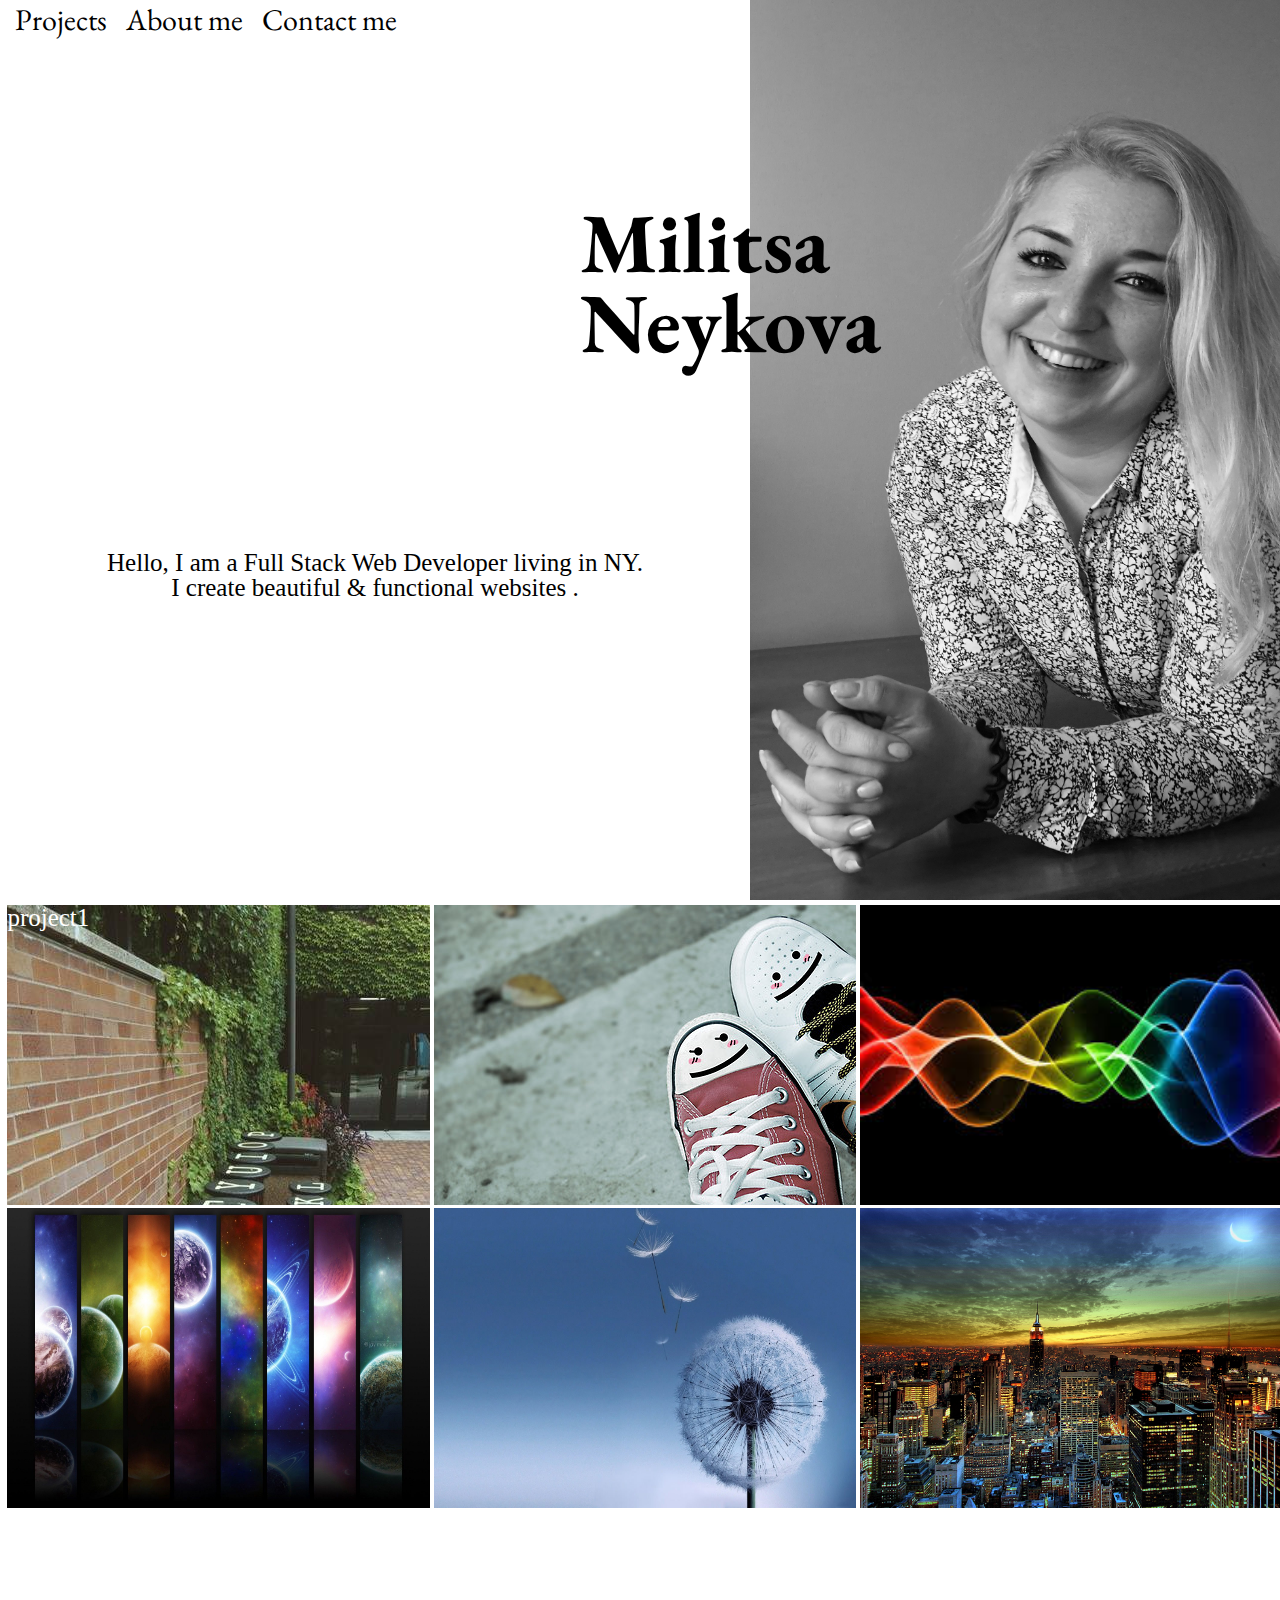
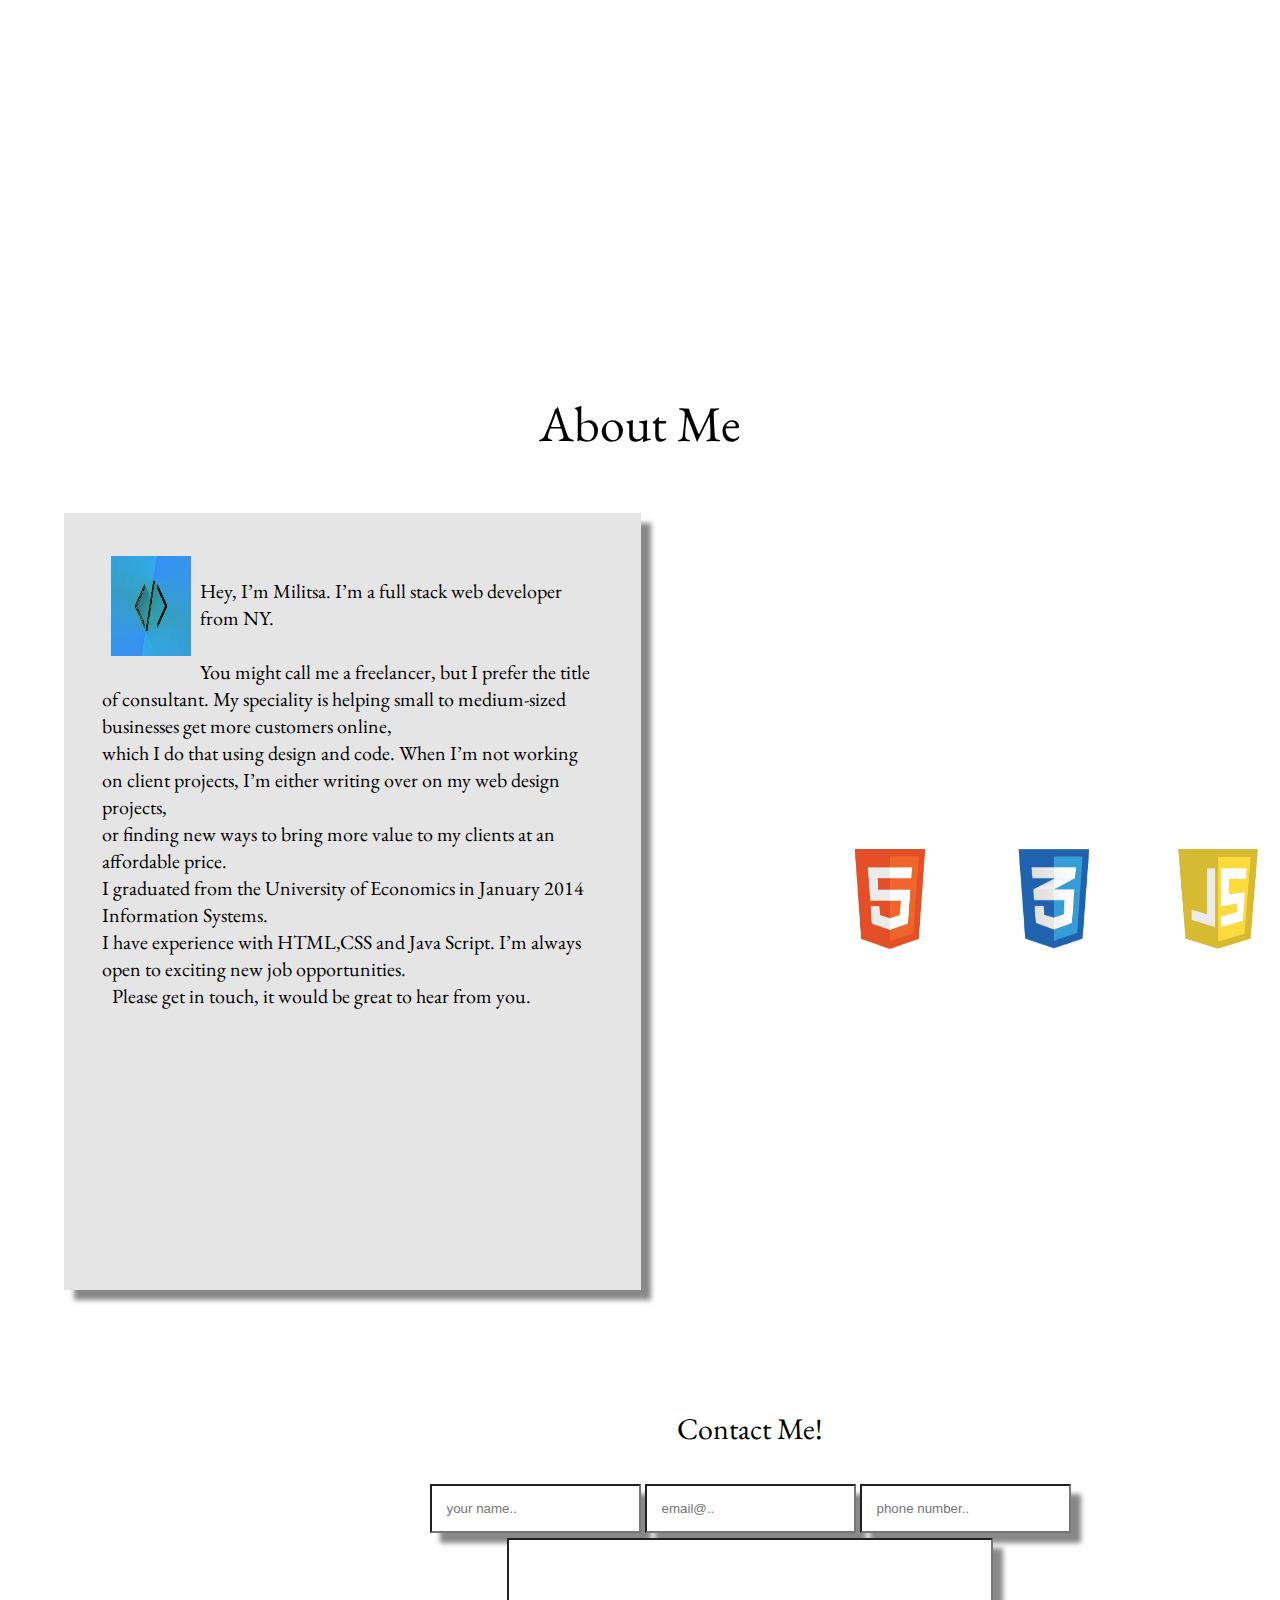
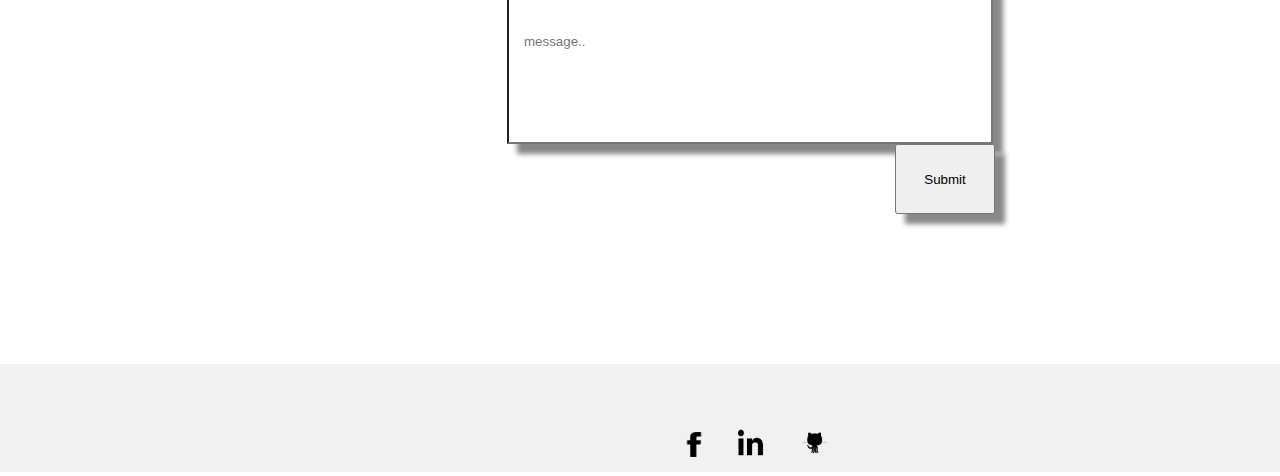
<file: about-me-page-Militsa/index.html>
<!DOCTYPE html>
<html>
<head>
  <title>My Page</title>
  <link rel="stylesheet" type="text/css" href="style.css">
  <link rel="stylesheet" type="text/css" href="reset.css">
  <link href="https://fonts.googleapis.com/css?family=EB+Garamond" rel="stylesheet">
</head>
<body>
    <div class main>
        <div class="content">
                <div class="navbar">
                        <ul>
                             <li><a href="#projects" class="active">Projects</a></li>
                             <li><a href="#aboutMe" class="active">About me </a></li>
                             <li><a href="#contact">Contact me</a></li>
                       </ul>
                </div>
                <h1>Militsa</h1>
                <h2>Neykova</h2>
                <p>Hello, I am a  Full Stack Web Developer  living in NY.<br />
                      I create beautiful & functional websites .   </p>
               <!--   <p> Design is not just what it looks like and feels like.Design is how it works.<br />
                        Steve Jobs
                </p> -->
         </div>
        <div id="picture">
            <img src="images/militsa.jpg">
        </div>
    </div>
    <div class="projects">
        <div id="project1">
            <p><a name="projects">project1</p>
            <img src="images/pic.jpg">
        </div>
        <div id="project2">
             <p><a name="projects">project2</p>
             <img src="images/smile.jpg">
        </div>
        <div id="project3">
            <p><a name="projects">project3</p>
             <img src="images/smoke.jpeg">
        </div>
        <div id="project4">
             <p><a name="projects">project4</p>
             <img src="images/earth.jpeg">
        </div>
        <div id="project5">
            <p><a name="projects">project5</p>
             <img src="images/wish.jpeg">
        </div>
        <div id="project6">
              <p><a name="projects">project5</p>
             <img src="images/ny.jpeg">
        </div>
    </div>
        <div id="map"><iframe src="https://www.google.com/maps/embed?pb=!1m14!1m8!1m3!1d774287.7919461143!2d-73.978003!3d40.70565!3m2!1i1024!2i768!4f13.1!3m3!1m2!1s0x89c24fa5d33f083b%3A0xc80b8f06e177fe62!2sNew+York%2C+NY!5e0!3m2!1sen!2sus!4v1498941886690" frameborder="0" style="border:0" allowfullscreen></iframe>
    </div>
    <div class="aboutMe clearfix" >
        <h2><a name="aboutMe">About Me</a></h2>
            <div id="paragrapf">
                            
                <p>
                    <img id = "smartPic"  src="images/p.jpeg">
                        <h1>Hey, I’m Militsa. I’m a full stack web developer from NY.</h1><br/>
                        You might call me a freelancer, but I prefer the title of consultant.
                        My speciality is helping small to medium-sized businesses get more customers online, <br/>
                        which I do that using design and code.
                        When I’m not working on client projects, I’m either writing over on my web design projects,  <br />
                        or finding new ways to bring more value to my clients at an affordable price.<br />
                        I graduated from the University of Economics  in January 2014 Information Systems. <br />
                        I have experience with HTML,CSS and Java Script.

                        I’m always open to exciting new job opportunities.<br />
                        Please get in touch, it would be great to hear from you.
                </p>
    
            </div>
            <img id ="firstImg" src="images/html.png" >
            <img  id ="secondImg" src="images/css.png" >
            <img  id ="thirdImg" src="javascript.png" >
    </div>
    <div class="contact">
    <h2><a name="contact">Contact Me!</a></h2>
        <form class="contactMainForm">
            <div class="contactForm">
                <input id="name" type="text"  name="firstname" placeholder="your name..">
                <input id="email" type="text"  name="email" placeholder="email@..">
                <input id="phone" type="text"  name="phone" placeholder="phone number.."><br />
                <input id="message" type="text"  name="message" placeholder="message..">
            </div>
                <input id="submit" type="submit" value="Submit">
    </form>
     <section class="menu-section">
            <nav  role="navigation">
                <ul class="fcontent">
                    <li><a href="http://facebook.com">
                            <img id="f" src="images/facebook.png"></a></li>
                    <li><a href="http://linkedin.com">
                            <img src="images/linked-in.png"></a></li>
                    <li><a href="http://youtube.com">
                            <img src="images/github.png"></a></li>
                </ul>
            </nav>
    </section>
    </div>
</body>
</html>
</file>
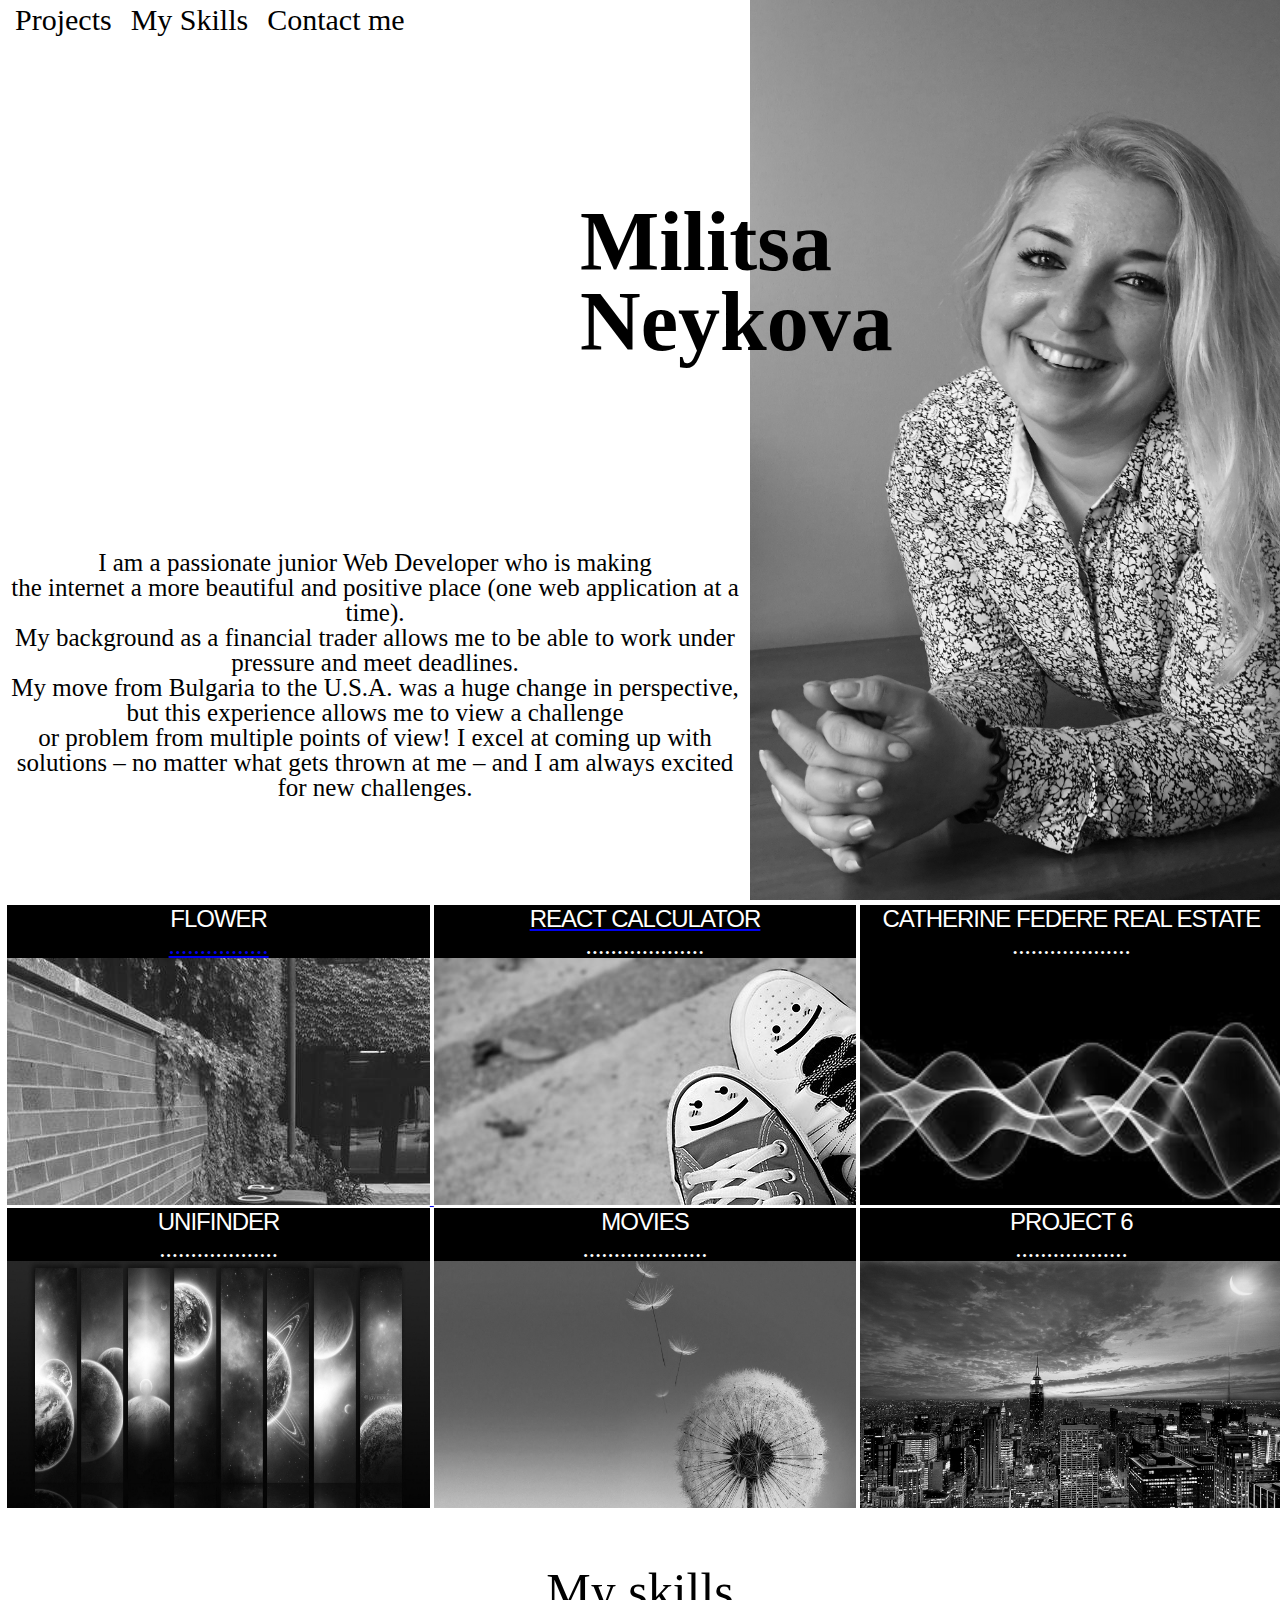
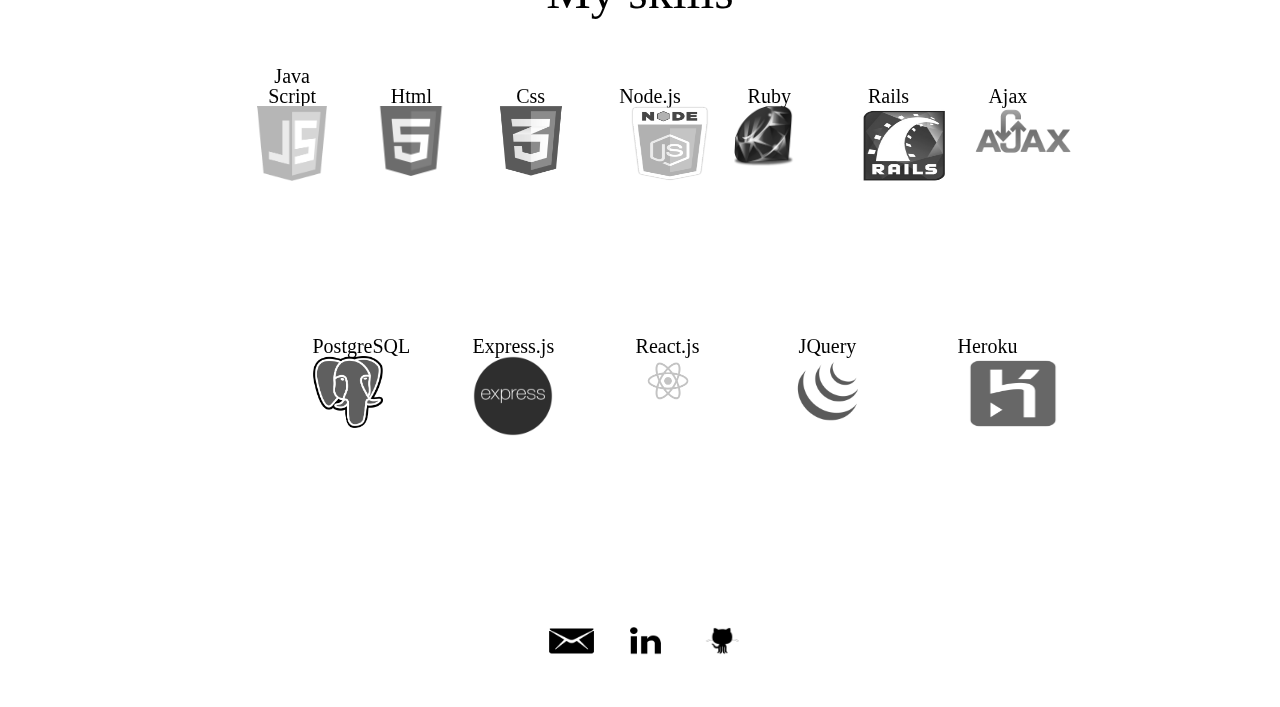
<file: images/My Page.htm>
<!DOCTYPE html>
<!-- saved from url=(0095)file:///Users/militsaneykova/Desktop/wdi/UNIT_01/HW/militsaneykova.github.io/index.html#aboutMe -->
<html><head><meta http-equiv="Content-Type" content="text/html; charset=UTF-8">
  <title>My Page</title>
  <link rel="stylesheet" type="text/css" href="./My Page_files/style.css">
  <link rel="stylesheet" type="text/css" href="./My Page_files/reset.css">
  <link href="./My Page_files/css" rel="stylesheet">
</head>
<body>
    <div class="" main="">
        <div class="content">
                <div class="navbar">
                        <ul>
                             <li><a href="file:///Users/militsaneykova/Desktop/wdi/UNIT_01/HW/militsaneykova.github.io/index.html#projects" class="active">Projects</a></li>
                             <li><a href="file:///Users/militsaneykova/Desktop/wdi/UNIT_01/HW/militsaneykova.github.io/index.html#aboutMe" class="active">My Skills </a></li>
                             <li><a href="file:///Users/militsaneykova/Desktop/wdi/UNIT_01/HW/militsaneykova.github.io/index.html#contact">Contact me</a></li>
                       </ul>
                </div>
                <h1>Militsa</h1>
                <h2>Neykova</h2>
                <p>I am a passionate junior Web Developer who is making  <br> the internet a more beautiful
                    and positive place (one web application at a time). <br>
                    My background as a financial trader allows me to be able to work under pressure and meet deadlines. <br>
                    My move from Bulgaria to the U.S.A. was a huge change in perspective, but this experience allows me to view a challenge <br>
                    or problem from multiple points of view! I excel at coming up with solutions – no matter what gets thrown at me – and I am always excited for new challenges.</p>
               <!--   <p> Design is not just what it looks like and feels like.Design is how it works.<br />
                        Steve Jobs
                </p> -->
         </div>
        <div id="picture">
            <img src="./My Page_files/militsa.jpg">
        </div>
    </div>
    <div class="projects">
        <div id="project1">
            <h2 class="project_name">Flower</h2>
            <p><a name="projects" href="http://cowboy-eagle-64041.bitballoon.com/">................</a></p><a name="projects" href="http://cowboy-eagle-64041.bitballoon.com/">
            <img src="./My Page_files/pic.jpg">
        </a></div><a name="projects" href="http://cowboy-eagle-64041.bitballoon.com/">
        </a><div id="project2"><a name="projects" href="http://cowboy-eagle-64041.bitballoon.com/">
             <h2 class="project_name">React Calculator</h2>                
             </a><p><a name="projects" href="http://cowboy-eagle-64041.bitballoon.com/"></a><a name="projects">...................</a></p><a name="projects">
             <img src="./My Page_files/smile.jpg">
        </a></div><a name="projects">
        </a><div id="project3"><a name="projects">
             <h2 class="project_name">Catherine Federe Real Estate</h2>                
             </a><p><a name="projects"></a><a name="projects">...................</a></p><a name="projects">
             <img src="./My Page_files/smoke.jpeg">
        </a></div><a name="projects">
        </a><div id="project4"><a name="projects">
             <h2 class="project_name">unifinder</h2>                
             </a><p><a name="projects"></a><a name="projects">...................</a></p><a name="projects">
             <img src="./My Page_files/earth.jpeg">
        </a></div><a name="projects">
        </a><div id="project5"><a name="projects">
            <h2 class="project_name">Movies</h2>                
            </a><p><a name="projects"></a><a name="projects">....................</a></p><a name="projects">
             <img src="./My Page_files/wish.jpeg">
        </a></div><a name="projects">
        </a><div id="project6"><a name="projects">
            <h2 class="project_name">Project 6</h2>                                
            <h2 class="project_name"></h2>                
              </a><p><a name="projects"></a><a name="projects">..................</a></p><a name="projects">
             <img src="./My Page_files/ny.jpeg">
        </a></div><a name="projects">
    </a></div><a name="projects">
        <!--<div id="map"><iframe src="https://www.google.com/maps/embed?pb=!1m14!1m8!1m3!1d774287.7919461143!2d-73.978003!3d40.70565!3m2!1i1024!2i768!4f13.1!3m3!1m2!1s0x89c24fa5d33f083b%3A0xc80b8f06e177fe62!2sNew+York%2C+NY!5e0!3m2!1sen!2sus!4v1498941886690" frameborder="0" style="border:0" allowfullscreen></iframe>-->
    
    <!-- <div class="pictures"> 
            <img class ="pic" id ="firstImg" src="images/html.png" >
            <img class ="pic" id ="secondImg" src="images/css.png" >
            <img class ="pic" id ="thirdImg" src="images/javascript.png" >
            <img class ="pic" id ="nodejs" src="images/nodejs.png" >            
            <img class ="pic" id ="react" src="images/react.png" >
            <img class ="pic" id ="express" src="images/express.png" >
            <img class ="pic" id ="jquery" src="images/jquery.png" >
            <img class ="pic" id ="postgresql" src="images/postgresql.png" >
            <img class ="pic" id ="json" src="images/json.png" >
            <img class ="pic" id ="ajax" src="images/ajax.png" >
            <img class ="pic" id ="moca" src="images/moca.png" >
            <img class ="pic" id ="heroku" src="images/heroku.png" >
            <img class ="pic" id ="rubyonrails" src="images/rubyonrails.png" >
            <img class ="pic" id ="ruby" src="images/ruby.png" > 
         </div>  
     </div>  -->
    <div class="skills">
        <h1>My skills</h1>
        <!-- <div class="single_skill">  -->
            <div class="skill_col_1">
                <div class="js">
                    <h3>Java Script</h3>
                    <img class="pic" id="thirdImg" src="./My Page_files/javascript.png">            
                </div>
                <div class="html">
                    <h3>Html</h3>
                    <img class="pic" id="firstImg" src="./My Page_files/html.png">
                </div>
                <div class="css">
                    <h3>Css</h3>
                    <img class="pic" id="secondImg" src="./My Page_files/css.png">            
                </div>
                <div class="node">
                    <h3>Node.js</h3>
                    <img class="pic" id="nodejs" src="./My Page_files/nodejs.png">                        
                    </div>
                <div class="ruby">
                    <h3>Ruby</h3>
                    <img class="pic" id="ruby" src="./My Page_files/ruby.png"> 
                </div>
                <div class="rails">
                    <h3>Rails</h3>
                     <img class="pic" id="rubyonrails" src="./My Page_files/rubyonrails.png">    
                </div>
                <div class="ajax">
                     <h3>Ajax</h3>
                    <img class="pic" id="ajax" src="./My Page_files/ajax.png">           
                </div>
                <div class="sql">
                     <h3>PostgreSQL</h3>
                    <img class="pic" id="postgresql" src="./My Page_files/postgresql.png">            
                </div>
                <div class="express">   
                    <h3>Express.js</h3>
                    <img class="pic" id="express" src="./My Page_files/express.png">            
                </div>
                <div class="react">
                    <h3>React.js</h3>
                 <img class="pic" id="react" src="./My Page_files/react.png">            
                </div>
                
                <div class="jquery">
                    <h3>JQuery</h3>
                    <img class="pic" id="jquery" src="./My Page_files/jquery.png">                                
                </div>
                <div class="heroku">
                    <h3>Heroku</h3>
                    <img class="pic" id="heroku" src="./My Page_files/heroku.png">    
                </div>
       
                <!-- <div class="moca">
                    <h3>Moca</h3>
                    <img class ="pic" id ="moca" src="images/jquery.png" >            
                </div> -->
            </div>
        <!-- </div> -->
    </div>
    </a><footer class="fcontent"><a name="projects">
    </a><ul name="contact"><a name="projects">
        </a><li><a name="projects"></a><a href="http://gmail.com/">
               <img id="ln" src="./My Page_files/mail.png"></a></li>
       <li><a href="http://linkedin.com/">
               <img id="ln" src="./My Page_files/linked-in.png"></a></li>
       <li><a href="https://github.com/militsaneykova">
               <img id="git" src="./My Page_files/github.png"></a></li>
    </ul>
   </footer>
    
    <!-- <div class="aboutMe clearfix" > -->
       
            <!-- <div id="paragrapf">           
                <p>
                        <h1>Hey, I’m Militsa. I’m a full stack web developer from NY.</h1><br/>
                        <br />
                        When I’m not working on client projects, I’m either writing over on my web design projects,  <br />
                        or finding new ways to bring more value to my clients.<br />

                        I’m always open to exciting new job opportunities.<br />
                        Please get in touch, it would be great to hear from you.
                </p> -->
                <!-- <form class="contactMainForm">
                    <div class="contactForm">
                        <input id="name" type="text"  name="firstname" placeholder="your name..">
                        <input id="email" type="text"  name="email" placeholder="email@..">
                        <input id="phone" type="text"  name="phone" placeholder="phone number.."><br />
                        <input id="message" type="text"  name="message" placeholder="message..">
                    </div>
                        <input id="submit" type="submit" value="Submit">
                </form> -->
                
            <!-- </div> -->
       


</body></html>
</file>
<file: about-me-page-Militsa/style.css>
*{
  margin: 0 ;
}
.main{
  width: 1100px;
}
.navbar {
 position: absolute;
 text-align: center;
 margin:0px;
  left: 0;
}
ul li {
  display: inline-block;
  margin-left: 15px;
  margin-top: 5px;
  font-size: 30px;
}
 li a{
  color:black;
  text-decoration: none;
  font-family: 'EB Garamond', serif;
}
ul li:hover{
  text-decoration: underline;
  font-size: 35px;
  transition: linear 0.5s;
 }
.content{
  width: 750px;
  height: 700px;
  background-color: white;
  height:900px;
  display: inline-block;
  position: relative;
 }
.content h1 {
  font-size: 84px;
  font-family: 'EB Garamond', serif;
  color:black;
  width: 500px;
  height: 50px;
  margin-top: 200px;
  margin-left: 580px;
  position: absolute;
   z-index: 99;
   font-weight: bold;
   animation: move 5s forwards;
 }
 @keyframes move {
   0% {  left: -1200px; }
  100% { left: -400px; }
}
.content h2 {
  font-size: 84px;
  font-family: 'EB Garamond', serif;
  color:black;
  width: 500px;
  height: 50px;
  margin-top: 280px;
  margin-left: 580px;
  position: absolute;
  z-index: 99;
  font-weight: bold;
  animation: moveMe 5s forwards;
 }
  @keyframes moveMe {
   0% {  right: -1200px; }
  100% { right: -110px; }
}

 .content p{
  margin-top: 550px;
  font-size: 25px;
  text-align: center;
 }
#picture{
  position: absolute;
  display: inline-block;
}
#picture img{
  width:685px;
  height: 900px;
  filter: grayscale(100%);
}
.projects{
  width: 100%;
  text-align: center;
  padding: 5px;
  /* position: relative; */
}
#project1, #project2, #project3, #project4, #project5, #project6{
  width: 33%;
  height: 300px;
  background-color:rgba(0, 0, 0, 0.5);
  display: inline-block;
  color:white;
  overflow: hidden;
  position: relative;
}
#project1:hover {
  background-color: transparent;
}
.projects #project1 img{
  /* filter: grayscale(100%); */
  background-color: rgba(0, 0, 0, 0.5);
}
.projects #project1:hover img ,.projects #project3:hover img, .projects #project2:hover img,
 .projects #project4:hover img, .projects #project5:hover img,  .projects #project6:hover img{
  /* filter: grayscale(0); */
  transition: 1s ease-in-out;
}
.projects #project2 img{
   /* filter: grayscale(100%); */
}
.projects #project3 img{
  width: 100%;
  height: 300px;
  /* filter: grayscale(100%); */
}
.projects #project4 img{
  /* filter: grayscale(100%); */
  width: 100%;
  height: 300px;
}
.projects #project5 img{
  /* filter: grayscale(100%); */
  width: 100%;
  height: 300px;
}
.projects #project6 img{
  /* filter: grayscale(100%); */
  width: 100%;
  height: 300px;
}
#project1 p, #project2 p, #project3 p, #project4 p, #project5 p, #project6 p{
  position: absolute;
  font-size: 25px;
  width: 10px;
  height: 10px;
  /* top: 30px; */
}
#map iframe{
  width: 100%;
  height: 400px;
  filter: grayscale(100%);
}
.aboutMe{
  width: 100%;
  height: 750px;
  background-color: white;
  position: relative;
}
.aboutMe h2{
  margin-top: 5%;
  font-size: 50px;
  font-family:  'EB Garamond', serif;
  text-align: center;
}
.aboutMe img{
  width: 80px;
  height: 100px;
}
#firstImg{
  padding-left: 850px;
}
#thirdImg{
  padding-left: 80px;
}
#secondImg{
  padding-left:  80px;
  padding-top: 400px;
}
#paragrapf p{
  float: left;
  padding: 5px;
}
.clearfix :before ,
.clearfix :after{
  display: inline-block;
  content: " ";
  clear: both;
}
#paragrapf{
  position: absolute;
  background-color: rgba(0, 0, 0, 0.1);
  height:700px;
  width: 500px;
  margin-top: 5%;
  margin-left: 5%;
  margin-bottom: 5%;
  box-shadow: 10px 10px 5px #888888;
  font-size: 20px;
  font-family: 'EB Garamond', serif;
  padding: 3%;
  line-height: 27px;
}
.contact{
  margin-top: 25%;
  margin-bottom: 10%;
  width: 1500px;
  height: 300px;
  text-align: center;
}
.contactForm #name,#phone,#email {
  padding: 15px;
  margin-top: 15px;
  text-align: left;
  overflow: hidden;
  box-shadow: 10px 10px 5px #888888;
}
.contactForm #message{
  margin-top: 5px;
  padding-left: 15px;
  width: 465px;
  height: 200px;
  box-shadow: 10px 10px 5px #888888;
}
.contact h2{
  font-family: 'EB Garamond', serif;
  font-size: 30px;
  padding: 25px;
}
#submit{
  width: 100px;
  height: 70px;
  margin-left: 390px;
  box-shadow: 10px 10px 5px #888888;
}
.menu-section{
   text-align: center;
   padding-top: 50px;
   background: #f1f1f1;
  }

.showOnScreen {
   position: absolute ;
   height: 1px;
   width: 1px;
   overflow: hidden;
  }

.showOnScreen:hover {
   background-color: #f1f1f1;
   display: block;
   font-size: 14px;
   font-weight: bold;
   height: auto;
   padding: 15px 23px 14px;
   text-decoration: none;
   top: 5px;
   width: auto;
  }

.menu-section img{
  width: 45px;
  height: 48px;
  overflow: hidden;
}
#f {
  height: 25px;
  width: 30px;
  padding-bottom: 10px;
}
.menu-section{
  margin-top: 150px;
}
</file>
<file: images/My Page_files/style.css>
*{
  margin: 0 ;
}
.main{
  width: 1100px;
}
.navbar {
 position: absolute;
 text-align: center;
 margin:0px;
 left: 0;
}
ul li {
  display: inline-block;
  margin-left: 15px;
  margin-top: 5px;
  font-size: 30px;
}
 li a{
  color:black;
  text-decoration: none;
  font-family: 'EB Garamond', serif;
}
ul li:hover{
  text-decoration: underline;
  font-size: 35px;
  transition: linear 0.5s;
 }
.content{
  width: 750px;
  height: 700px;
  background-color: white;
  height:900px;
  display: inline-block;
  position: relative;
 }
.content h1 {
  font-size: 84px;
  font-family: 'EB Garamond', serif;
  color:black;
  width: 500px;
  height: 50px;
  margin-top: 200px;
  margin-left: 580px;
  position: absolute;
   z-index: 99;
   font-weight: bold;
   animation: move 5s forwards;
 }
 @keyframes move {
   0% {  left: -1200px; }
  100% { left: -400px; }
}
.content h2 {
  font-size: 84px;
  font-family: 'EB Garamond', serif;
  color:black;
  width: 500px;
  height: 50px;
  margin-top: 280px;
  margin-left: 580px;
  position: absolute;
  z-index: 99;
  font-weight: bold;
  animation: moveMe 5s forwards;
 }
  @keyframes moveMe {
   0% {  right: -1200px; }
  100% { right: -110px; }
}

 .content p{
  margin-top: 550px;
  font-size: 25px;
  text-align: center;
 }
#picture{
  position: absolute;
  display: inline-block;
}
#picture img{
  width: 685px;
  height: 900px;
  filter: grayscale(100%);
  /* add this  */
  position: relative;
}
/* text inside of the project box */
.projects{
  width: 100%;
  text-align: center;
  padding: 5px;
}
#project1, #project2, #project3, #project4, #project5, #project6{
  width: 33%;
  height: 300px;
  background-color: black;
  display: inline-block;
  color:white;
  overflow: hidden;
}
.projects #project1 img{
  filter: grayscale(100%);
}
.projects #project1:hover img ,.projects #project3:hover img, .projects #project2:hover img,
 .projects #project4:hover img, .projects #project5:hover img,  .projects #project6:hover img{
  filter: grayscale(0);
  transition: 1s ease-in-out;
}
.projects #project2 img {
   filter: grayscale(100%);
}
.projects #project3 img{
  width: 100%;
  height: 300px;
  filter: grayscale(100%);
}
.projects #project4 img{
  filter: grayscale(100%);
  width: 100%;
  height: 300px;
}
.projects #project5 img{
  filter: grayscale(100%);
  width: 100%;
  height: 300px;
}
.projects #project6 img{
  filter: grayscale(100%);
  width: 100%;
  height: 300px;
}
#project1 p, #project2 p, #project3 p, #project4 p, #project5 p, #project6 p{
  font-size: 25px;
}

/* #map iframe{
  width: 100%;
  height: 400px;
  /* filter: grayscale(100%); 
} */
.aboutMe{
  width: 100%;
  height: 750px;
  background-color: white;
  position: relative;
}
/* .pictures{
  width: 150px;
  height: 150px;
  display: flex;
  flex-wrap: wrap;  
  /* margin-left: 800px; */
/* } */
 .pic{
  width: 90px;;
  height: 120px; 
  }  
.aboutMe h2{
  margin-top: 5%;
  font-size: 50px;
  font-family:  'EB Garamond', serif;
  text-align: center;
}
.aboutMe img{
  width: 80px;
  height: 100px;
}
.js, .html, .css, .node, .ruby, .rails, .ajax, .sql, .express, .react, .jquery, .heroku{
  width: 70px;
  height: 70px;
  display: flex;
  flex-direction: column;
  font-size: 20px;
  filter: grayscale(100%);  
}
.js:hover ,.html:hover, .css:hover, .node:hover, .ruby:hover, .rails:hover, .ajax:hover, .sql:hover, .express:hover, .react:hover, .jquery:hover, .heroku:hover{
  filter: grayscale(0);
  transition: 1s ease-in-out;
}
.html, .css, .node, .ruby, .rails, .ajax, .sql, .express, .react, .jquery, .heroku{
  margin-top: 20px;
  margin-left: 35px;
}
.skill_col_1{
  margin-top: 50px;
  width: 800px;;
  height: 500px;
  display: flex; 
  justify-content: space-around; 
  flex-wrap: wrap; 
  margin-left: 250px;
}
#firstImg, #thirdImg, #secondImg{
  width: 70px;
  height: 75px;
}
#postgresql{
  height: 85px;
  width: 70px;
}
#rubyonrails{
  width: 100px;
  height: 80px;;
}
#express{
  width: 80px;
  height: 80px;
}
#ajax{
   width:100px;
   height: 80px;
 }
#ruby{
  width: 60px;
  height:75px; 
}
 #react{
  width: 80;
  height: 70 ; 
 } 
 #heroku {
  width: 120px;
  height: 75px;
}
#nodejs {
  width: 110px;
  height: 75px;
}
.pic{
  width: 70px;
  height: 80px;
}
#paragrapf p{
  float: left;
  padding: 5px;
}

.clearfix :before ,
.clearfix :after{
  display: inline-block;
  content: " ";
  clear: both;
}
/* #paragrapf{
  position: absolute;
  background-color: rgba(0, 0, 0, 0.1);
  height:500px;
  width: 1200px;;
  margin-top: 5%;
  margin-left: 5px;
  margin-bottom: 5%;
  box-shadow: 10px 10px 5px #888888;
  font-size: 20px;
  font-family: 'EB Garamond', serif;
  padding: 3%;
  line-height: 27px;
  flex: 1;
  text-align: center;
} */
/* .contact{
  margin-top: 15%;
  width: 1500px;
  height: 50px;
  text-align: center;
} */
/* .contactForm #name,#phone,#email {
  padding: 10px;
  margin-top: 15px;
  text-align: left;
  overflow: hidden;
  box-shadow: 10px 10px 5px #888888;
} */
/* .contactForm #message{
  margin-top: 5px;
  padding-left: 10px;
  margin-left: 10px;
  width: 440px;
  height: 100px;
  box-shadow: 10px 10px 5px #888888;
  text-overflow: clip;
} */
/* .contact h2{
  font-family: 'EB Garamond', serif;
  font-size: 30px;
}
#submit{
  width: 100px;
  height: 70px;
  margin-left: 355px;
  box-shadow: 10px 10px 5px #888888;
} */
.menu-section{
   text-align: center;
   padding-top: 50px;
  }

.showOnScreen {
   position: absolute ;
   height: 1px;
   width: 1px;
   overflow: hidden;
  }

.showOnScreen:hover {
   background-color: #f1f1f1;
   display: block;
   font-size: 14px;
   font-weight: bold;
   height: auto;
   padding: 15px 23px 14px;
   text-decoration: none;
   top: 5px;
   width: auto;
  }

.menu-section img{
  width: 45px;
  height: 28px;
  overflow: hidden;
}
.fcontent{
  width: 100%;
  height: 40px;
  padding-top:40px;
  text-align: center;
}
#f {
  height: 25px;
  width: 30px;
  padding-bottom: 50px;
}
#ln{
  height: 50px;
  width: 55px;
  padding-bottom: 35px;
}
#git{
  height: 60px;
  weight: 30px;
  padding-bottom:30px;
}
.skills{
  margin-top: 50px;
  font-size: 50px;
  text-align: center;
}
.project_name{
  font-size: 20px;
  /* position: absolute;  */
  left: 10px; 
  top: 100px; 
  transition: top 0.2s linear; 
  color: #fff; 
  font: 24px Arial; 
  text-transform: uppercase; 
  letter-spacing: -1px;
}

.col_2{
  display: flex;
  flex-direction: column;
}
</file>
